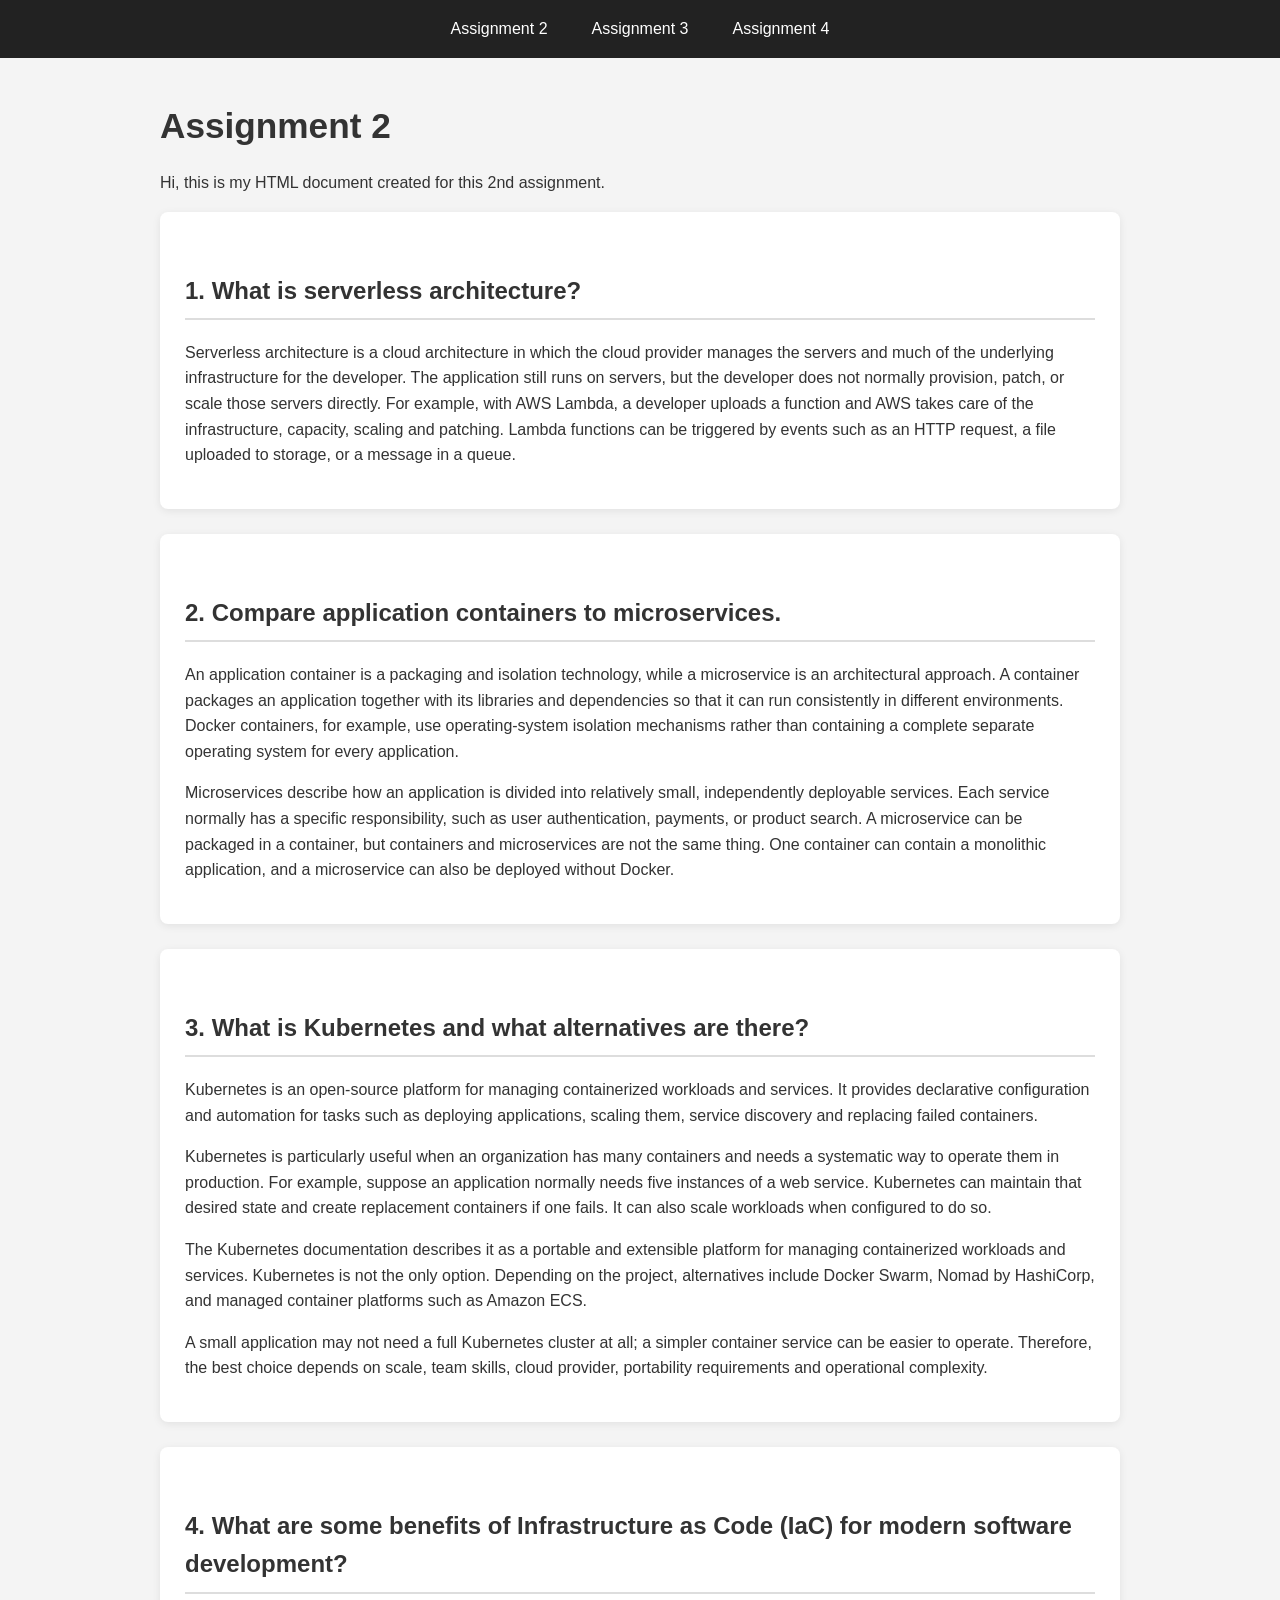
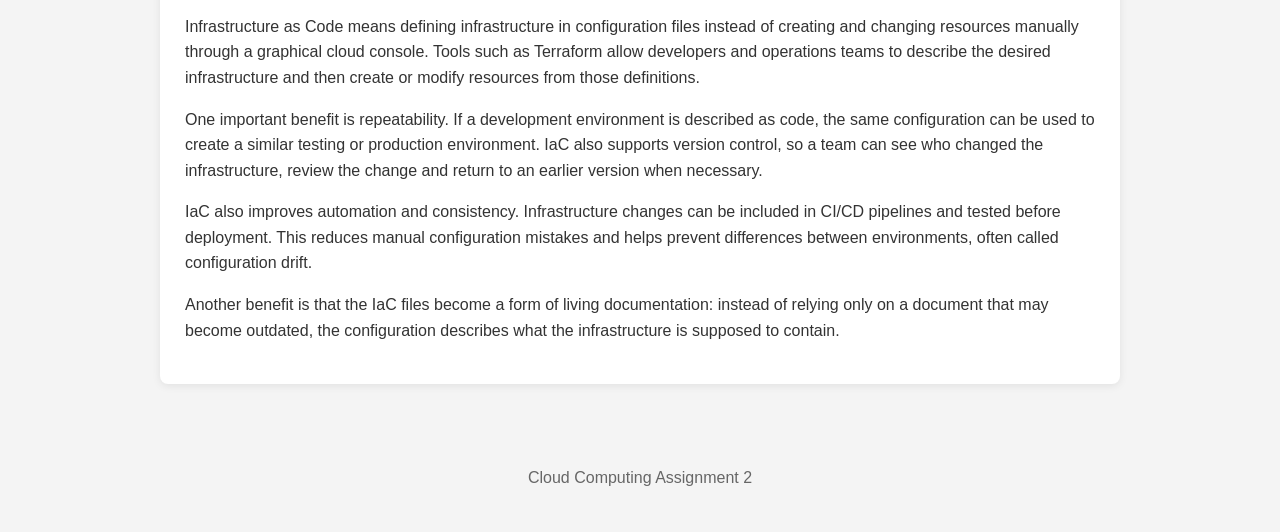
<file: index.html>
<!doctype html>
<html lang="en">
  <head>
    <meta charset="UTF-8" />
    <meta name="viewport" content="width=device-width, initial-scale=1.0" />
    <link rel="stylesheet" href="style.css" />
    <title>Assignment 2</title>
  </head>

  <body>
    <!-- Navigation -->
    <nav>
      <a href="index.html">Assignment 2</a>
      <a href="assignments/assignment3.html">Assignment 3</a>
      <a href="assignments/assignment4.html">Assignment 4</a>
    </nav>

    <!-- Main content -->
    <main>
      <h1>Assignment 2</h1>

      <p>Hi, this is my HTML document created for this 2nd assignment.</p>

      <section>
        <h2>1. What is serverless architecture?</h2>

        <p>
          Serverless architecture is a cloud architecture in which the cloud
          provider manages the servers and much of the underlying infrastructure
          for the developer. The application still runs on servers, but the
          developer does not normally provision, patch, or scale those servers
          directly. For example, with AWS Lambda, a developer uploads a function
          and AWS takes care of the infrastructure, capacity, scaling and
          patching. Lambda functions can be triggered by events such as an HTTP
          request, a file uploaded to storage, or a message in a queue.
        </p>
      </section>

      <section>
        <h2>2. Compare application containers to microservices.</h2>

        <p>
          An application container is a packaging and isolation technology,
          while a microservice is an architectural approach. A container
          packages an application together with its libraries and dependencies
          so that it can run consistently in different environments. Docker
          containers, for example, use operating-system isolation mechanisms
          rather than containing a complete separate operating system for every
          application.
        </p>

        <p>
          Microservices describe how an application is divided into relatively
          small, independently deployable services. Each service normally has a
          specific responsibility, such as user authentication, payments, or
          product search. A microservice can be packaged in a container, but
          containers and microservices are not the same thing. One container can
          contain a monolithic application, and a microservice can also be
          deployed without Docker.
        </p>
      </section>

      <section>
        <h2>3. What is Kubernetes and what alternatives are there?</h2>

        <p>
          Kubernetes is an open-source platform for managing containerized
          workloads and services. It provides declarative configuration and
          automation for tasks such as deploying applications, scaling them,
          service discovery and replacing failed containers.
        </p>

        <p>
          Kubernetes is particularly useful when an organization has many
          containers and needs a systematic way to operate them in production.
          For example, suppose an application normally needs five instances of a
          web service. Kubernetes can maintain that desired state and create
          replacement containers if one fails. It can also scale workloads when
          configured to do so.
        </p>

        <p>
          The Kubernetes documentation describes it as a portable and extensible
          platform for managing containerized workloads and services. Kubernetes
          is not the only option. Depending on the project, alternatives include
          Docker Swarm, Nomad by HashiCorp, and managed container platforms such
          as Amazon ECS.
        </p>

        <p>
          A small application may not need a full Kubernetes cluster at all; a
          simpler container service can be easier to operate. Therefore, the
          best choice depends on scale, team skills, cloud provider, portability
          requirements and operational complexity.
        </p>
      </section>

      <section>
        <h2>
          4. What are some benefits of Infrastructure as Code (IaC) for modern
          software development?
        </h2>

        <p>
          Infrastructure as Code means defining infrastructure in configuration
          files instead of creating and changing resources manually through a
          graphical cloud console. Tools such as Terraform allow developers and
          operations teams to describe the desired infrastructure and then
          create or modify resources from those definitions.
        </p>

        <p>
          One important benefit is repeatability. If a development environment
          is described as code, the same configuration can be used to create a
          similar testing or production environment. IaC also supports version
          control, so a team can see who changed the infrastructure, review the
          change and return to an earlier version when necessary.
        </p>

        <p>
          IaC also improves automation and consistency. Infrastructure changes
          can be included in CI/CD pipelines and tested before deployment. This
          reduces manual configuration mistakes and helps prevent differences
          between environments, often called configuration drift.
        </p>

        <p>
          Another benefit is that the IaC files become a form of living
          documentation: instead of relying only on a document that may become
          outdated, the configuration describes what the infrastructure is
          supposed to contain.
        </p>
      </section>
    </main>

    <footer>
      <p>Cloud Computing Assignment 2</p>
    </footer>
  </body>
</html>
</file>
<file: style.css>
* {
  box-sizing: border-box;
}

body {
  margin: 0;
  font-family: Arial, sans-serif;
  background-color: #f4f4f4;
  color: #333;
  line-height: 1.6;
}

/* Navigation bar */
nav {
  background-color: #222;
  padding: 0;
  display: flex;
  justify-content: center;
}

nav a {
  color: white;
  text-decoration: none;
  padding: 16px 22px;
  display: block;
  transition: background-color 0.2s;
}

nav a:hover {
  background-color: #444;
}

/* Main content */
main {
  max-width: 1000px;
  margin: 40px auto;
  padding: 0 20px;
}

/* Headings */
h1 {
  margin-bottom: 10px;
  font-size: 2.2rem;
}

h2 {
  margin-top: 35px;
  border-bottom: 2px solid #ddd;
  padding-bottom: 8px;
}

/* Content sections */
section {
  background-color: white;
  padding: 25px;
  margin-bottom: 25px;
  border-radius: 8px;
  box-shadow: 0 2px 8px rgba(0, 0, 0, 0.08);
}

/* Images / screenshots */
img {
  max-width: 100%;
  height: auto;
  display: block;
  margin: 15px auto;
  border-radius: 6px;
}

/* Links inside the page */
main a {
  color: #0066cc;
}

main a:hover {
  text-decoration: underline;
}

/* Code / commands */
code {
  background-color: #eee;
  padding: 3px 6px;
  border-radius: 4px;
}

pre {
  background-color: #222;
  color: white;
  padding: 15px;
  border-radius: 6px;
  overflow-x: auto;
}

/* Footer */
footer {
  text-align: center;
  padding: 25px;
  color: #666;
}

/* Mobile phones */
@media (max-width: 600px) {
  nav {
    flex-direction: column;
    text-align: center;
  }

  nav a {
    padding: 12px;
  }

  main {
    margin: 20px auto;
  }

  section {
    padding: 18px;
  }

  h1 {
    font-size: 1.8rem;
  }
}
</file>
